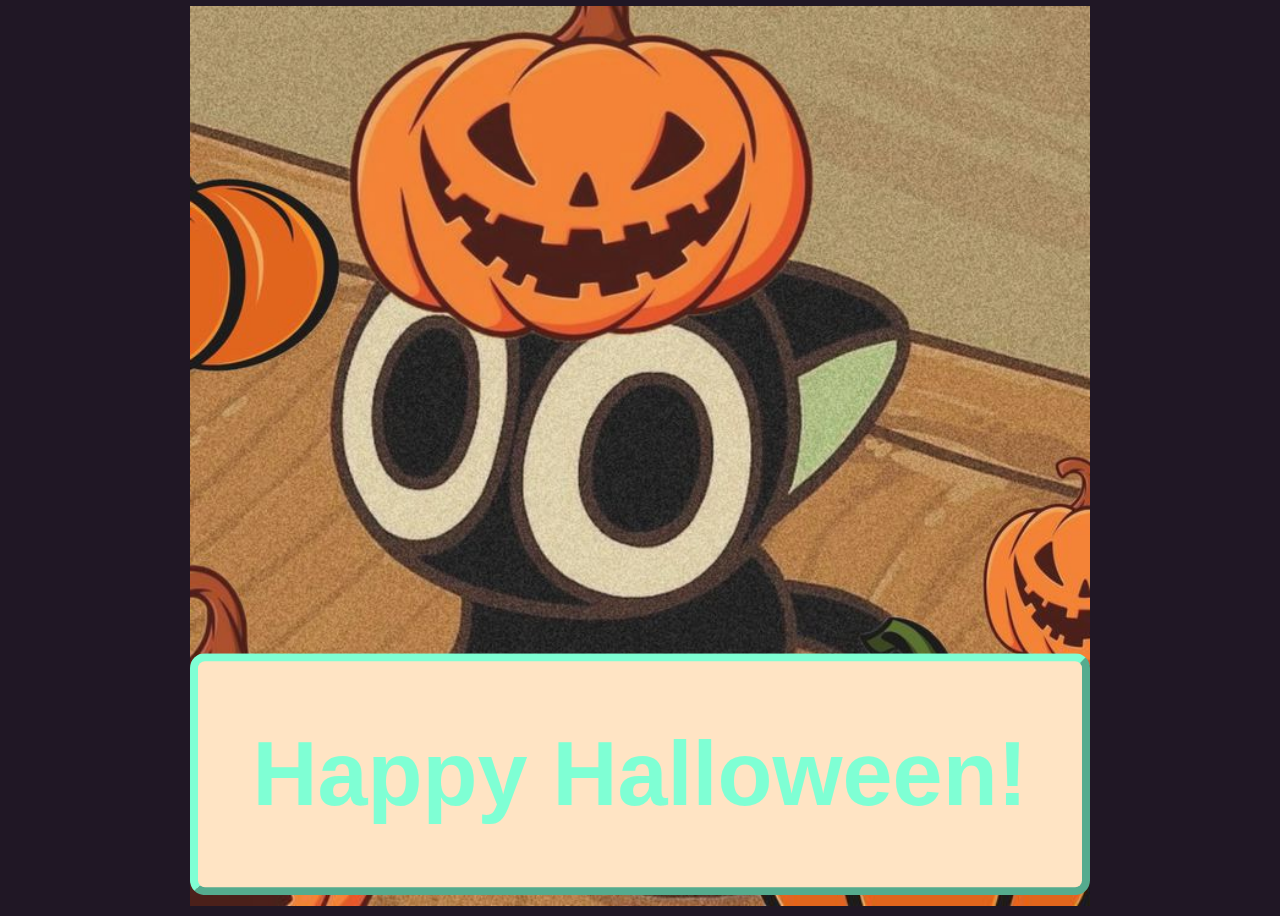
<file: index.html>
<!DOCTYPE html>
<html lang="en">
<head>
    <meta charset="UTF-8">
    <meta name="viewport" content="width=device-width, initial-scale=1.0">
    <title>Document</title>
    <link rel="stylesheet" href="./styles/style-start.css">
</head>
<body>
    <div class="container">
        <img src="./images/halloween-cat-1.jpg" alt="halloween cat">
        <a href="./pages/happy-halloween.html">
         <button>
                <h1>Happy Halloween!</h1>
         </button>
        </a>
    </div>
</body>
</html>
</file>
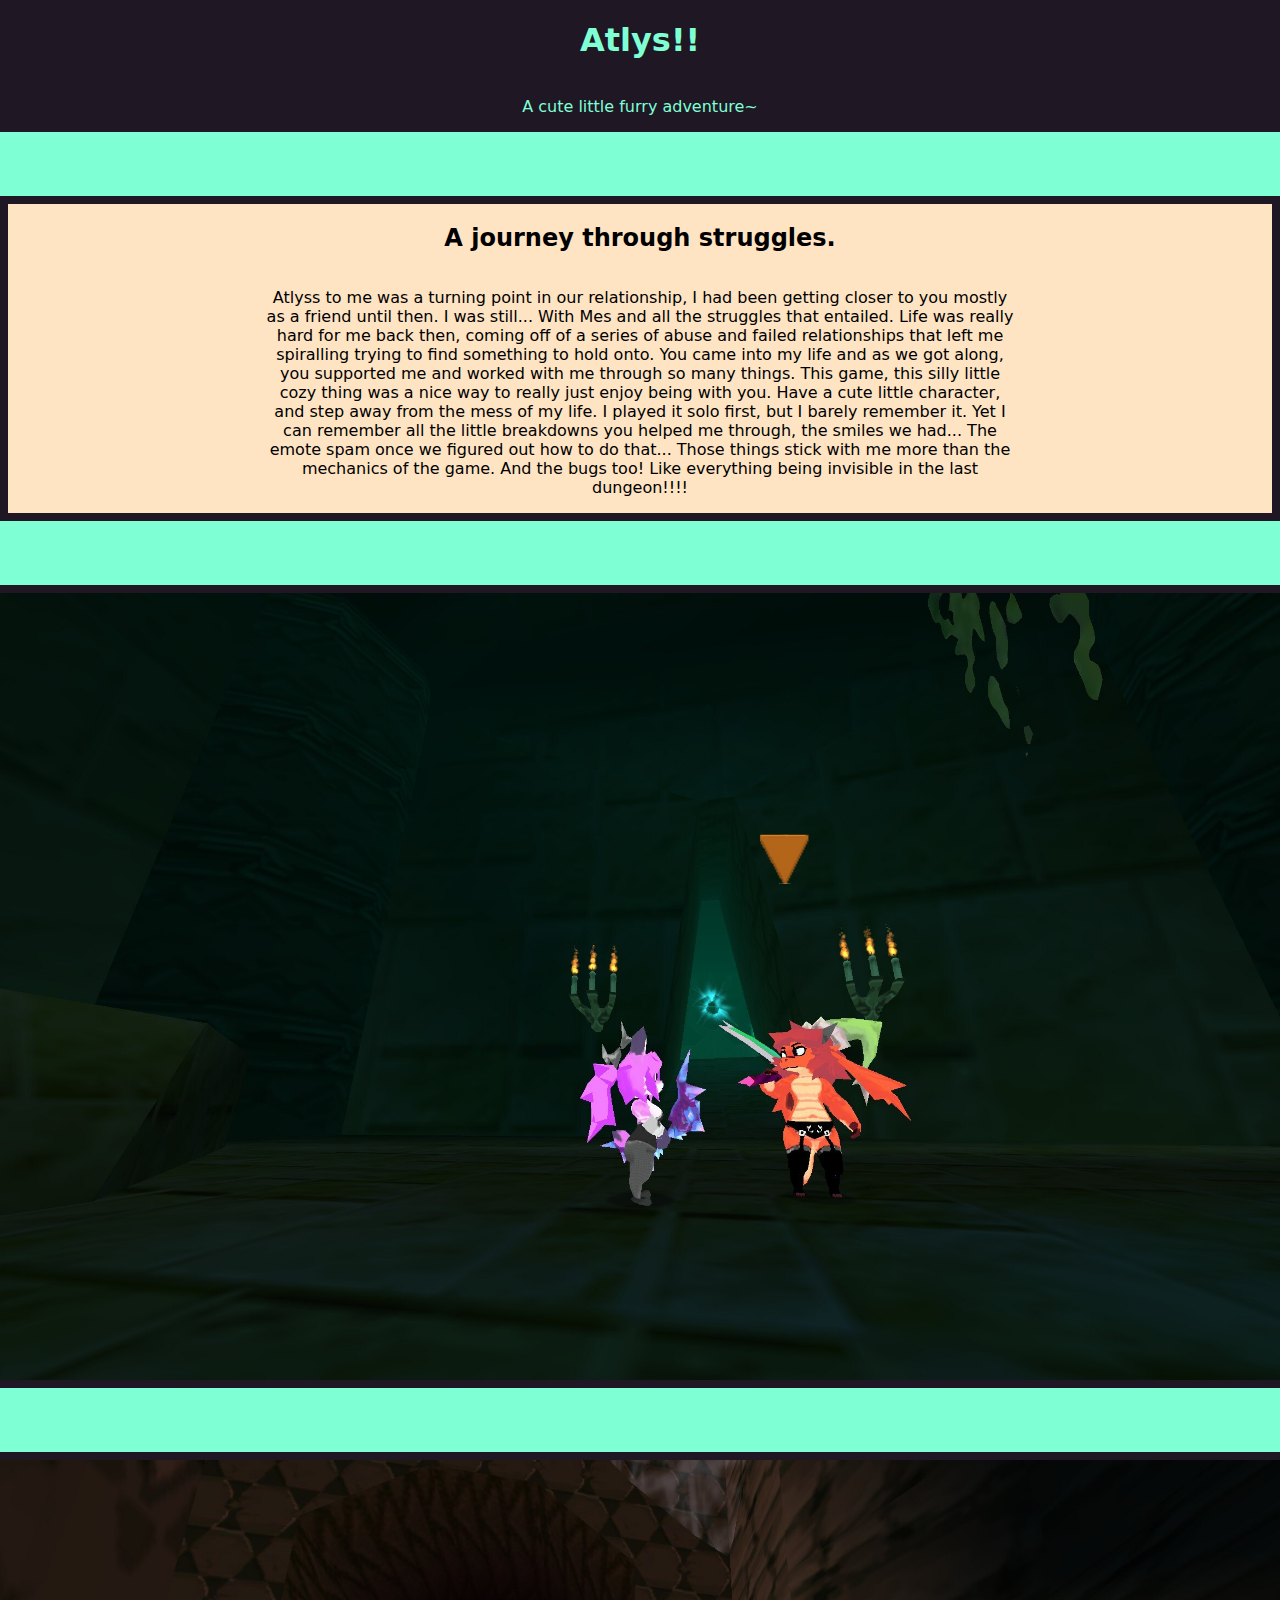
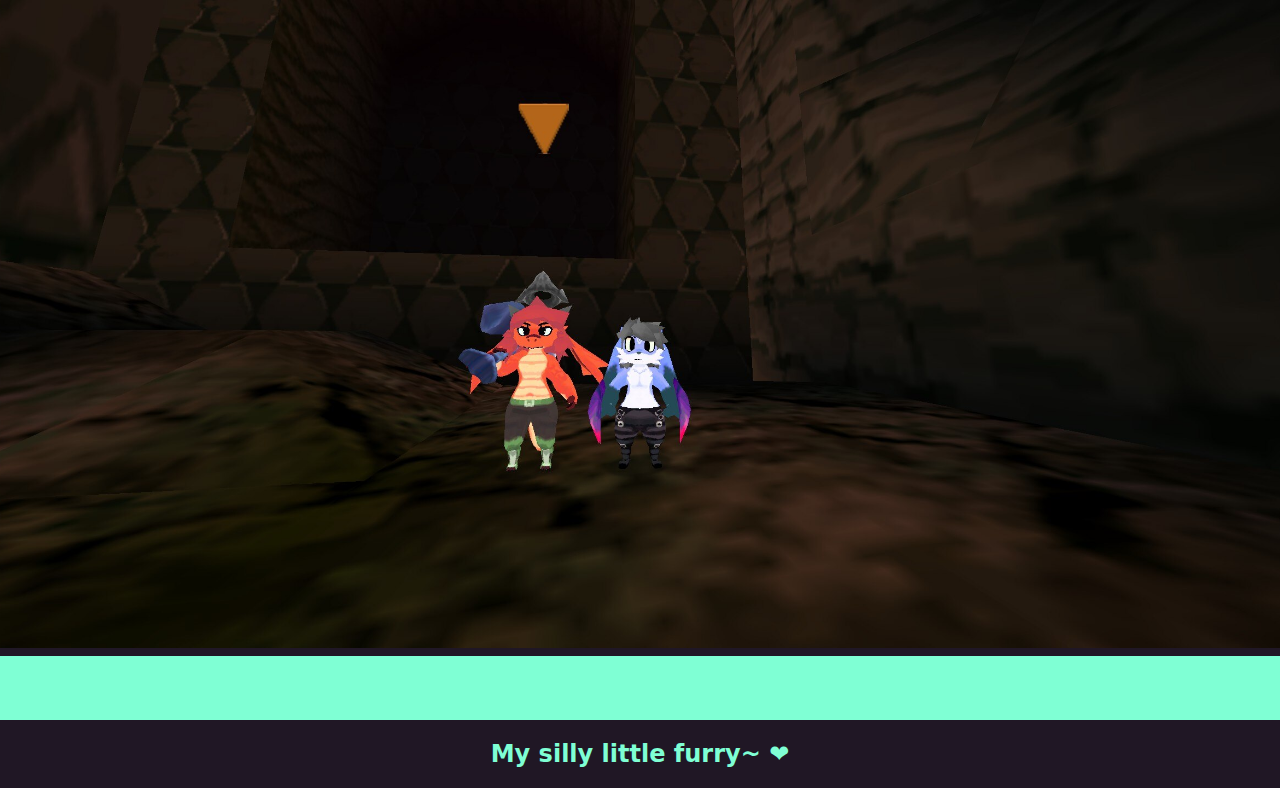
<file: pages/atlyss.html>
<!DOCTYPE html>
<html lang="en">
<head>
    <meta charset="UTF-8">
    <meta name="viewport" content="width=device-width, initial-scale=1.0">
    <title>Document</title>
    <link rel="stylesheet" href="../styles/style-portal-pages.css">
</head>
<body>
    <div class="header">
        <h1>Atlys!!</h1>
        <p>A cute little furry adventure~</p>
    </div>

    <div class="body-text">
        <h2>A journey through struggles.</h2>
        <p>Atlyss to me was a turning point in our relationship, I had been getting closer to you mostly as a friend until then. I was still... With Mes and all the struggles that entailed. Life was really hard for me back then, coming off of a series of abuse and failed relationships that left me spiralling trying to find something to hold onto. You came into my life and as we got along, you supported me and worked with me through so many things. This game, this silly little cozy thing was a nice way to really just enjoy being with you. Have a cute little character, and step away from the mess of my life. I played it solo first, but I barely remember it. Yet I can remember all the little breakdowns you helped me through, the smiles we had... The emote spam once we figured out how to do that... Those things stick with me more than the mechanics of the game. And the bugs too! Like everything being invisible in the last dungeon!!!!</p>
    </div>

    <div class="screenshots-1">
        <img src="../images/atlyss-2.jpeg" width="1400px">
    </div>

    <div class="screenshots-2">
        <img src="../images/atlyss-1.jpeg" width="1400px">
    </div>

    <div class="footer">
        <a href="happy-halloween.html"><h2>My silly little furry~ ❤</h2></a>
    </div>

    
</body>
</html>
</file>
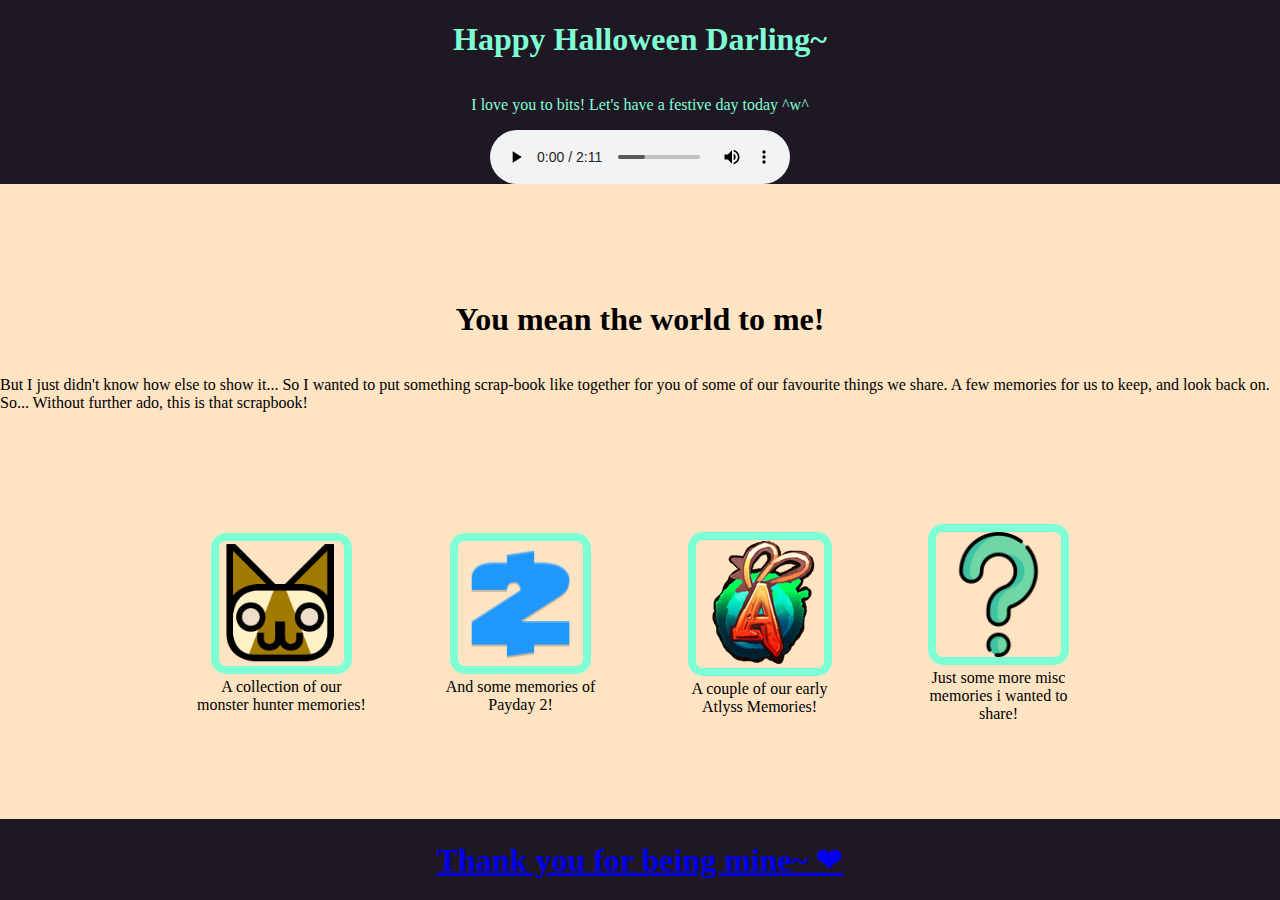
<file: pages/happy-halloween.html>
<!DOCTYPE html>
<html lang="en">
<head>
    <meta charset="UTF-8">
    <meta name="viewport" content="width=device-width, initial-scale=1.0">
    <title>Document</title>
    <link rel="stylesheet" href="../style.css">
</head>
<body>
    <div class="header">
        <h1>Happy Halloween Darling~</h1>
        <p>I love you to bits! Let's have a festive day today ^w^</p>
        <audio controls autoplay>
            <source src="../audio/glitch-in-your-heart.mp3">
        </audio>
    </div>
    <div class="body-text">
        <h1>You mean the world to me!</h1>
        <p>But I just didn't know how else to show it... So I wanted to put something scrap-book like together for you of some of our favourite things we share. A few memories for us to keep, and look back on. So... Without further ado, this is that scrapbook!</p>
    </div>

    <div class="middle-blocks-container">
        <div class="middle-blocks">
            <div class="block-monhun">
                <a href="../pages/monhun.html">
                    <img src="../images/HappyFelyne.png" height="125px">
                </a>
                <div class="middle-block-text">A collection of our monster hunter memories!
                </div>
            </div>
            <div class="block-payday2">
                <a href="../pages/payday2.html">
                    <img src="../images/payday2-icon.png" height="125px">
                </a>
                <div class="middle-block-text">And some memories of Payday 2!
                </div>
            </div>
            <div class="block-atlyss">
                <a href="../pages/atlyss.html">
                    <img src="../images/atlyss-icon.png">
                </a>
                <div class="middle-block-text">A couple of our early Atlyss Memories!
                </div>
            </div>
            <div class="block-misc">
                <a href="../pages/misc.html">
                    <img src="../images/question-mark.png" height="125px">
                </a>
                <div class="middle-block-text">Just some more misc memories i wanted to share!</div>
            </div>
        </div>
    </div>
    <div class="footer">
        <a href="https://www.youtube.com/watch?v=ClbAXpm0hL4&list=RDClbAXpm0hL4&start_radio=1"><h1>Thank you for being mine~ ❤</h1></a>
    </div>

    
</body>
</html>
</file>
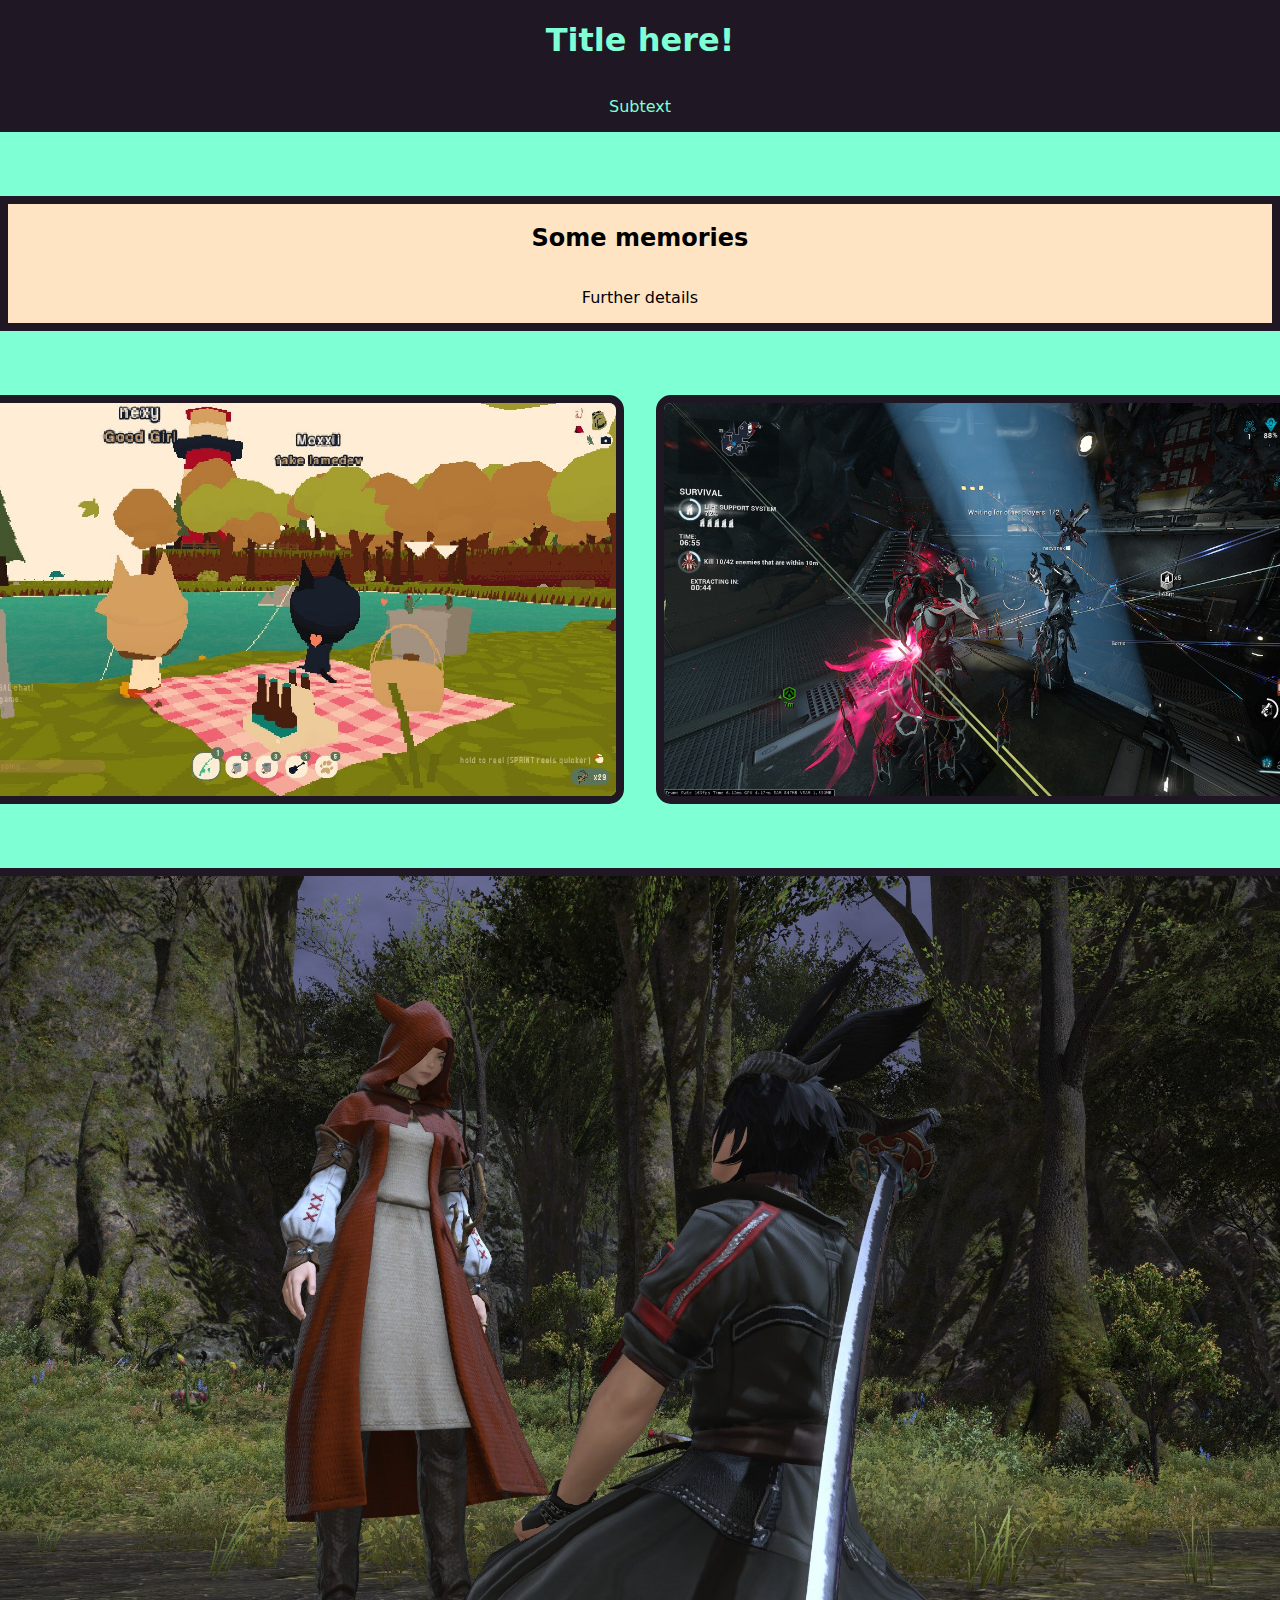
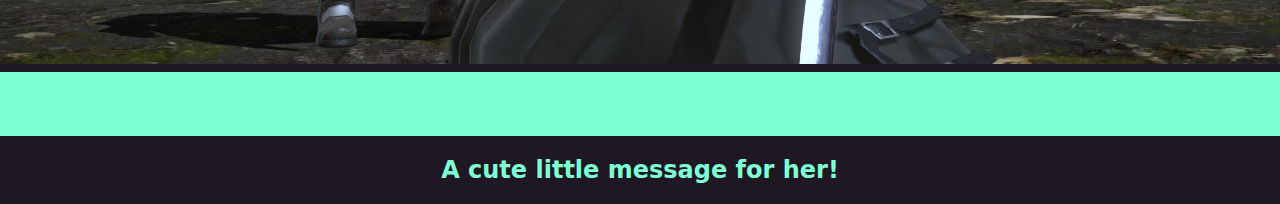
<file: pages/misc.html>
<!DOCTYPE html>
<html lang="en">
<head>
    <meta charset="UTF-8">
    <meta name="viewport" content="width=device-width, initial-scale=1.0">
    <title>Document</title>
    <link rel="stylesheet" href="../styles/style-portal-pages.css">
</head>
<body>
    <div class="header">
        <h1>Title here!</h1>
        <p>Subtext</p>
    </div>

    <div class="body-text">
        <h2>Some memories</h2>
        <p>Further details</p>
    </div>

    <div class="screenshots-1">
        <img src="../images/web-fishing.jpeg" width="700px">
        <img src="../images/warframe.jpeg" width="700px">
    </div>

    <div class="screenshots-2">
        <img src="../images/ffxiv.jpeg" width="1400px">
    </div>

    <div class="footer">
        <h2>A cute little message for her!</h2>
    </div>

    
</body>
</html>
</file>
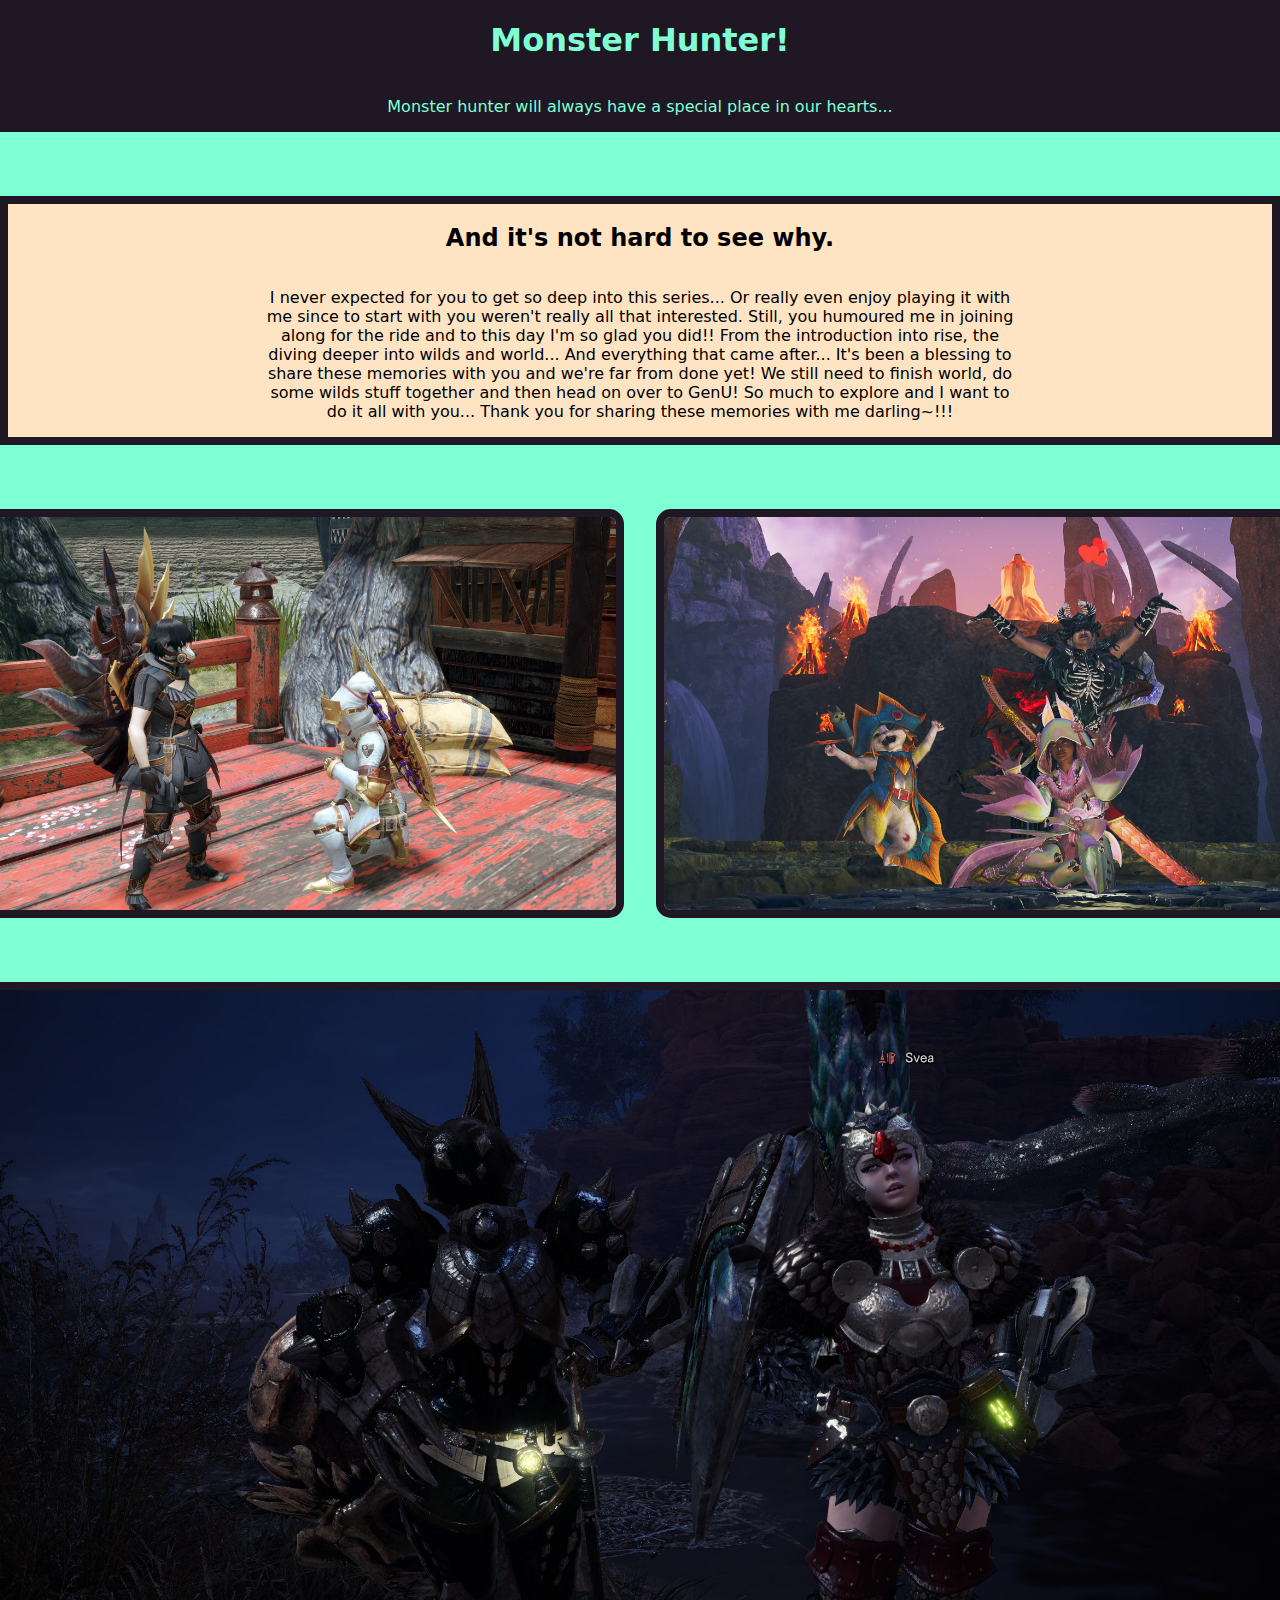
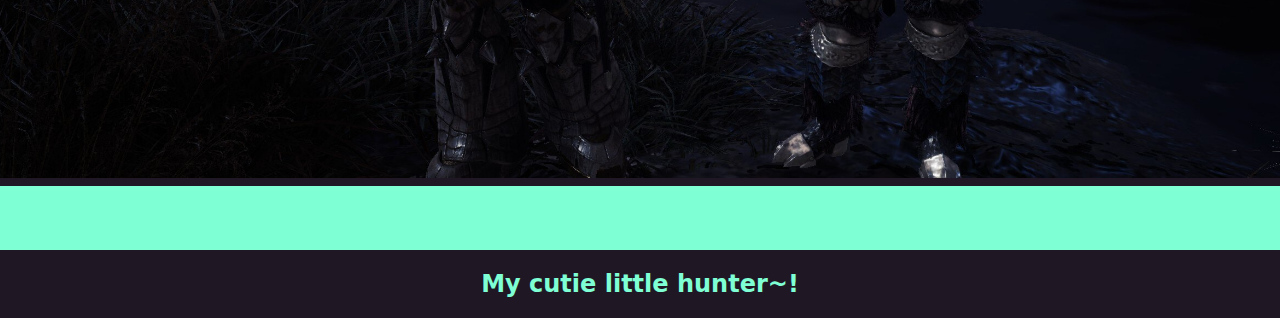
<file: pages/monhun.html>
<!DOCTYPE html>
<html lang="en">
<head>
    <meta charset="UTF-8">
    <meta name="viewport" content="width=device-width, initial-scale=1.0">
    <title>Document</title>
    <link rel="stylesheet" href="../styles/style-portal-pages.css">
</head>
<body>
    <div class="header">
        <h1>Monster Hunter!</h1>
        <p>Monster hunter will always have a special place in our hearts...</p>
    </div>

    <div class="body-text">
        <h2>And it's not hard to see why.</h2>
        <p>I never expected for you to get so deep into this series... Or really even enjoy playing it with me since to start with you weren't really all that interested. Still, you humoured me in joining along for the ride and to this day I'm so glad you did!! From the introduction into rise, the diving deeper into wilds and world... And everything that came after... It's been a blessing to share these memories with you and we're far from done yet! We still need to finish world, do some wilds stuff together and then head on over to GenU! So much to explore and I want to do it all with you... Thank you for sharing these memories with me darling~!!!</p>
    </div>

    <div class="screenshots-1">
        <img src="../images/monhun-rise.jpeg" width="700px">
        <img src="../images/monhun-wilds.jpeg" width="700px">
    </div>

    <div class="screenshots-2">
        <img src="../images/monhun-world.jpeg" width="1400px">
    </div>

    <div class="footer">
        <a href="happy-halloween.html"><h2>My cutie little hunter~!</h2></a>
    </div>

    
</body>
</html>
</file>
<file: styles/style-start.css>
body {
    display: flex;
    flex: 1 1 0;
    justify-content: center;
    align-items: center;
    flex: 0;
    height: 100vh;
    background-color: rgb(32, 23, 37);
}

.container {
    position: relative;
    flex: 0 1 1;
}

.container img {
    height: 100vh;
    width: auto;
}

button {
    flex: 1 1 0;
  position: absolute;
  top: 85%;
  left: 50%;
  width: 900px;
  transform: translate(-50%, -50%);
  -ms-transform: translate(-50%, -50%);
    display: flex;
    justify-content: center;
    align-items: center;
    border-radius: 15px;
    border: 8px solid aquamarine;
    border-style: outset;
    background-color: bisque;
}

button:hover {
    flex: 1 1 0;
    background-color: rgb(255, 255, 255);
    border-width: 6px;
}

a {
    text-decoration: none;
    height: fit-content;
    width: fit-content;
}

h1 {
    font-size: 90px;
    font-weight: 900;
    color: aquamarine;

}
</file>
<file: styles/style-portal-pages.css>
body {
    height: 100vh;
    margin: 0;
    display: flex;
    flex-direction: column;
    justify-content: space-between;
    background-color: aquamarine;
    font-family: system-ui, -apple-system, BlinkMacSystemFont, 'Segoe UI', Roboto, Oxygen, Ubuntu, Cantarell, 'Open Sans', 'Helvetica Neue', sans-serif;
    
}

.header {
    display: flex;
    flex-flow: column wrap;
    justify-content: center;
    align-items: center;
    color: aquamarine;
    background-color: rgb(32, 23, 37);
}

.body-text {
    display: flex;
    flex-flow: column wrap;
    justify-content: center;
    align-items: center;
    border: solid 8px rgb(32, 23, 37);
    background-color: bisque;
    margin-top: 64px;
}

.body-text p {
    width: 750px;
    text-align: center;
    display: flex;
    flex: auto;
    flex-wrap: wrap;
    align-content: center;
    justify-content: center;
}

.screenshots-1 {
    display: flex;
    justify-content: center;
    gap: 32px;
    padding-top: 64px;
    padding-bottom: 64px;
}

.screenshots-2 {
    display: flex;
    justify-content: center;
    padding-bottom: 64px;
}

img {
    border: 8px solid rgb(32, 23, 37);
    border-radius: 15px;
}

.footer {
    display: flex;
    flex-direction: column;
    justify-content: center;
    align-items: center;
    background-color: rgb(32, 23, 37);
    color: aquamarine;
}

a {
    text-decoration: none;
    color: aquamarine;
}

a:visited {
    color: aquamarine;
}

a:hover {
    color:white;
}

audio {
    margin: 20px;
}
</file>
<file: style.css>
body {
    height: 100vh;
    margin: 0;
    overflow: scroll;
    display: flex;
    flex-direction: column;
    justify-content: space-between;
    background-color: bisque;
}

.header {
    display: flex;
    flex-flow: column wrap;
    justify-content: center;
    align-items: center;
    color: aquamarine;
    background-color: rgb(32, 23, 37);
}

.body-text {
    display: flex;
    flex-flow: column wrap;
    justify-content: center;
    align-items: center;
}

.middle-blocks-container {
    display: flex;
    flex-flow: column wrap;
    justify-content: space-between;
    align-items: center;
}

.middle-blocks {
    display: flex;
    justify-content: space-between;
    gap: 64px;
}

.middle-blocks img {
    border: aquamarine 8px solid;
    border-radius: 15px;
}

.middle-block-text {
    justify-content: center;
    align-items: center;
    text-align: center;
    width: 175px;
}

.block-monhun, .block-payday2, .block-atlyss, .block-misc {
    display: flex;
    justify-content: center;
    align-items: center;
    flex-direction: column;
}

.footer {
    display: flex;
    flex-direction: column;
    justify-content: center;
    align-items: center;
    background-color: rgb(32, 23, 37);
    color: aquamarine;

}
</file>
